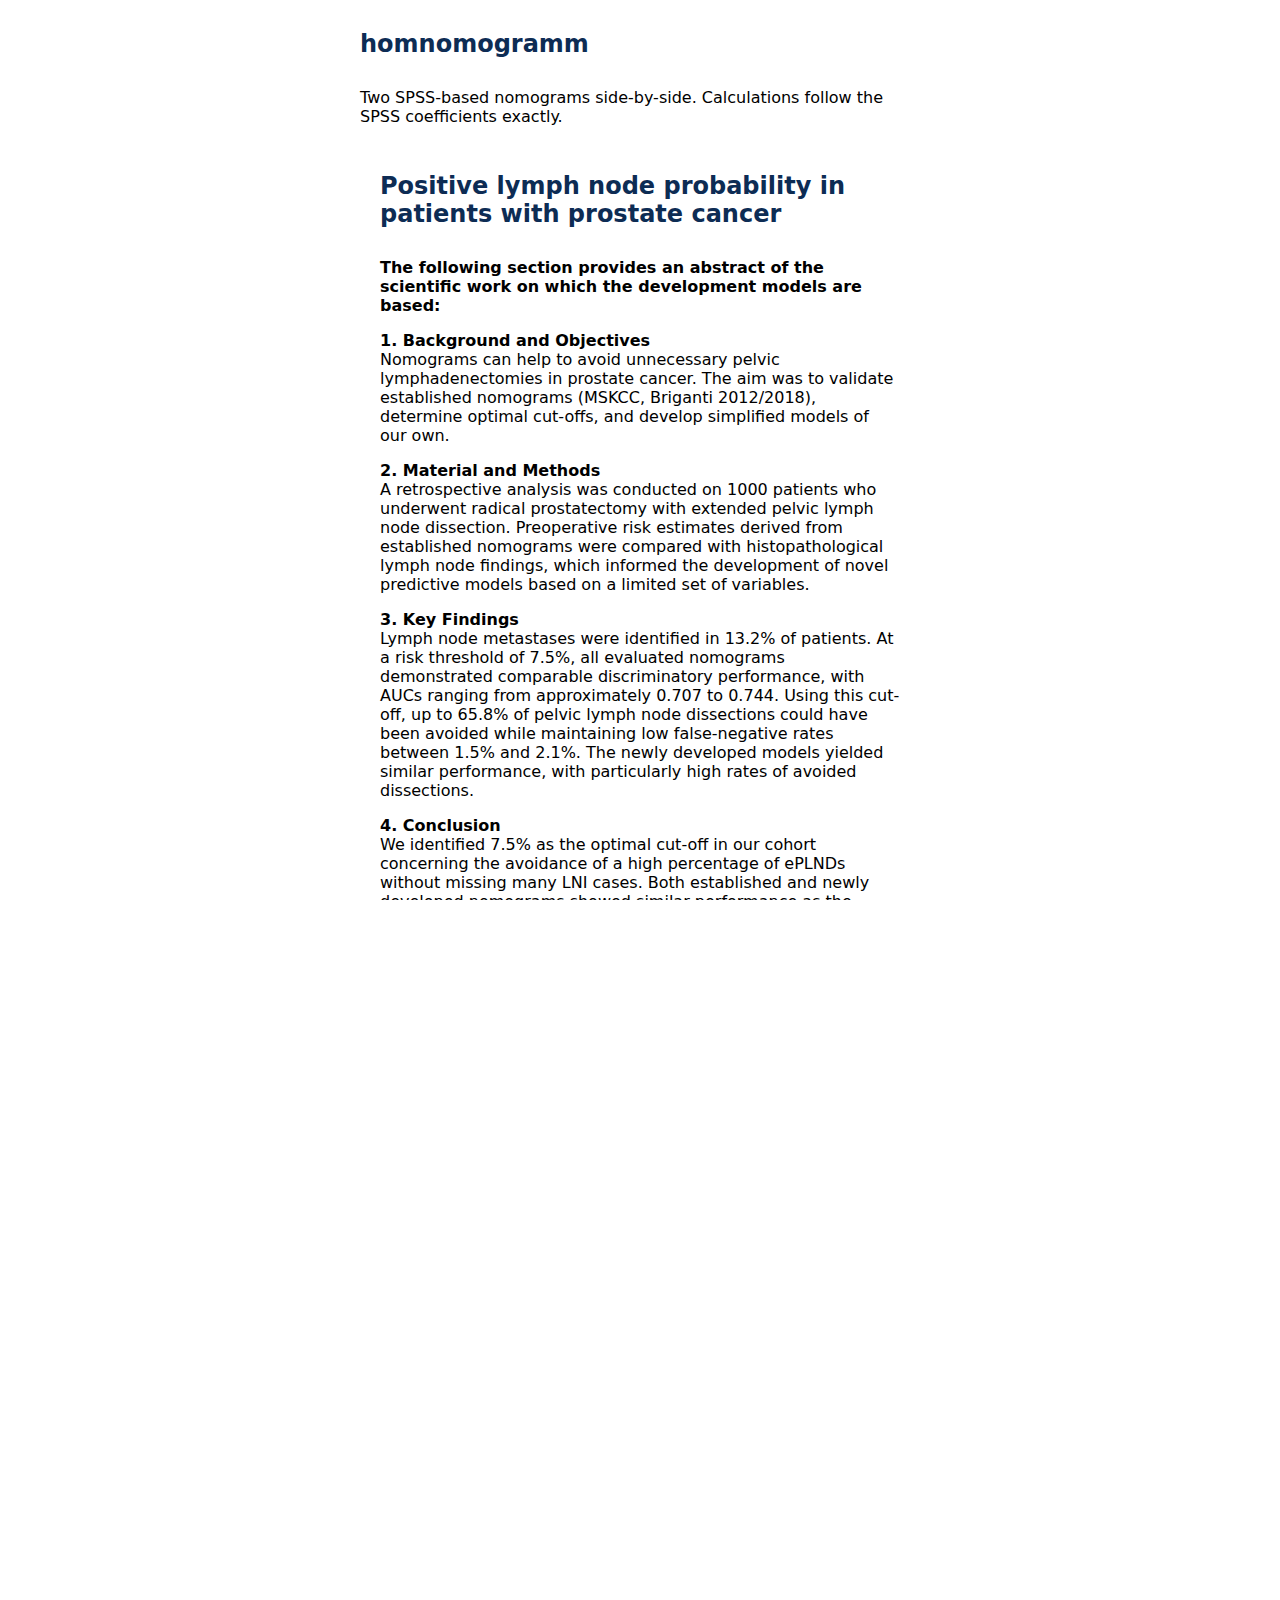
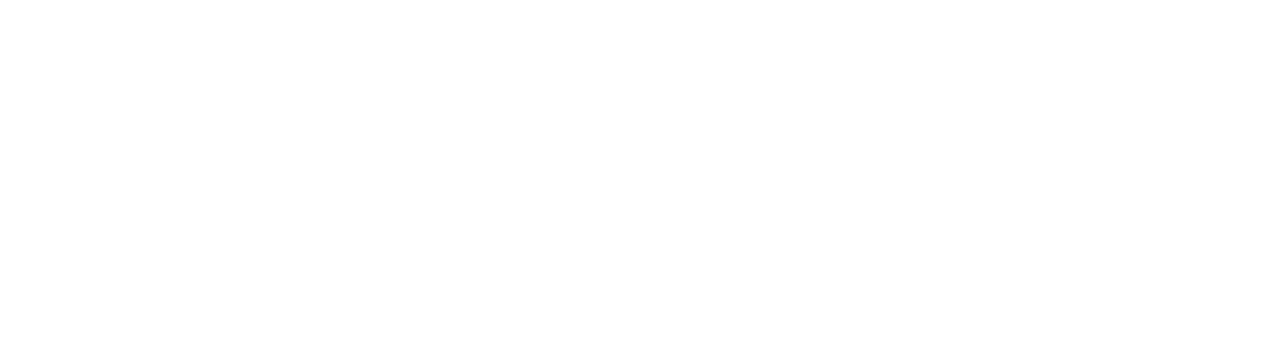
<file: index.html>
<!doctype html>
<html lang="de">
<head>
  <meta charset="utf-8">
  <meta name="viewport" content="width=device-width, initial-scale=1">
  <title>homnomogramm — Nomogramme</title>
  <link rel="stylesheet" href="styles.css">
</head>
<body>
  <div class="container">
    <header>
      <h1>homnomogramm</h1>
    </header>
    <p>Two SPSS-based nomograms side-by-side. Calculations follow the SPSS coefficients exactly.</p>

    <main class="container">
      <h1>Positive lymph node probability in patients with prostate cancer</h1>

      <section class="abstract">
        <p><strong>The following section provides an abstract of the scientific work on which the development models are based:</strong></p>

        <p><strong>1. Background and Objectives</strong><br>
        Nomograms can help to avoid unnecessary pelvic lymphadenectomies in prostate cancer. The aim was to validate established nomograms (MSKCC, Briganti 2012/2018), determine optimal cut-offs, and develop simplified models of our own.</p>

        <p><strong>2. Material and Methods</strong><br>
        A retrospective analysis was conducted on 1000 patients who underwent radical prostatectomy with extended pelvic lymph node dissection. Preoperative risk estimates derived from established nomograms were compared with histopathological lymph node findings, which informed the development of novel predictive models based on a limited set of variables.</p>

        <p><strong>3. Key Findings</strong><br>
        Lymph node metastases were identified in 13.2% of patients. At a risk threshold of 7.5%, all evaluated nomograms demonstrated comparable discriminatory performance, with AUCs ranging from approximately 0.707 to 0.744. Using this cut-off, up to 65.8% of pelvic lymph node dissections could have been avoided while maintaining low false-negative rates between 1.5% and 2.1%. The newly developed models yielded similar performance, with particularly high rates of avoided dissections.</p>

        <p><strong>4. Conclusion</strong><br>
        We identified 7.5% as the optimal cut-off in our cohort concerning the avoidance of a high percentage of ePLNDs without missing many LNI cases. Both established and newly developed nomograms showed similar performance as the established nomograms while needing a much lower number of parameters hence being more suitable for daily clinical use.</p>
      </section>

      <section class="two-columns">
        <div class="column">
          <h2>Patients with MRI</h2>
          <form id="nomogram-form-1" autocomplete="off" onsubmit="return false;">
            <div class="field">
              <label for="gleason1">Gleason Grade Group (MRI-fusion biopsy):</label>
              <input id="gleason1" type="number" min="1" max="5" step="1" value="3">
            </div>

            <div class="field">
              <label for="psa1">Preoperative PSA (ng/mL):</label>
              <input id="psa1" type="number" min="0" max="1000" step="0.01" value="4.25">
            </div>

            <div class="field">
              <label for="diam1">Maximum lesion diameter in mm:</label>
              <input id="diam1" type="number" min="0" step="0.1" value="10.0">
            </div>

            <section class="results-section">
              <h2>Positive lymph node probability - Patients with MRI</h2>
              <div class="bar-container">
                <div class="progress-bar-wrapper">
                  <div class="progress-bar" id="progressBar1" style="width: 0%;"></div>
                </div>
                <div class="probability-text" id="probText1">— %</div>
              </div>
            </section>
          </form>
        </div>

        <div class="column">
          <h2>No MRI needed</h2>
          <form id="nomogram-form-2" autocomplete="off" onsubmit="return false;">
            <div class="field">
              <label for="pos2">Percentage of positive cores (%):</label>
              <input id="pos2" type="number" min="0" max="100" step="0.1" value="10.0">
            </div>
            <div class="field">
              <label for="g2">preoperative Gleason-Score</label>
              <input id="g2" type="number" min="1" max="5" step="1" value="3">
            </div>

            <section class="results-section">
              <h2>Positive lymph node probability - No MRI needed</h2>
              <div class="bar-container">
                <div class="progress-bar-wrapper">
                  <div class="progress-bar" id="progressBar2" style="width: 0%;"></div>
                </div>
                <div class="probability-text" id="probText2">— %</div>
              </div>
            </section>
          </form>
        </div>
      </section>

      <footer class="footer">
        <p><a href="privacy.html">Privacy policy</a> • <a href="calculation.html">Calculation explanation</a></p>
        <p>Impressum: celinemeiers@gmx.net</p>
      </footer>
    </main>
  </div>

  <script src="app.js"></script>
</body>
</html>
</file>
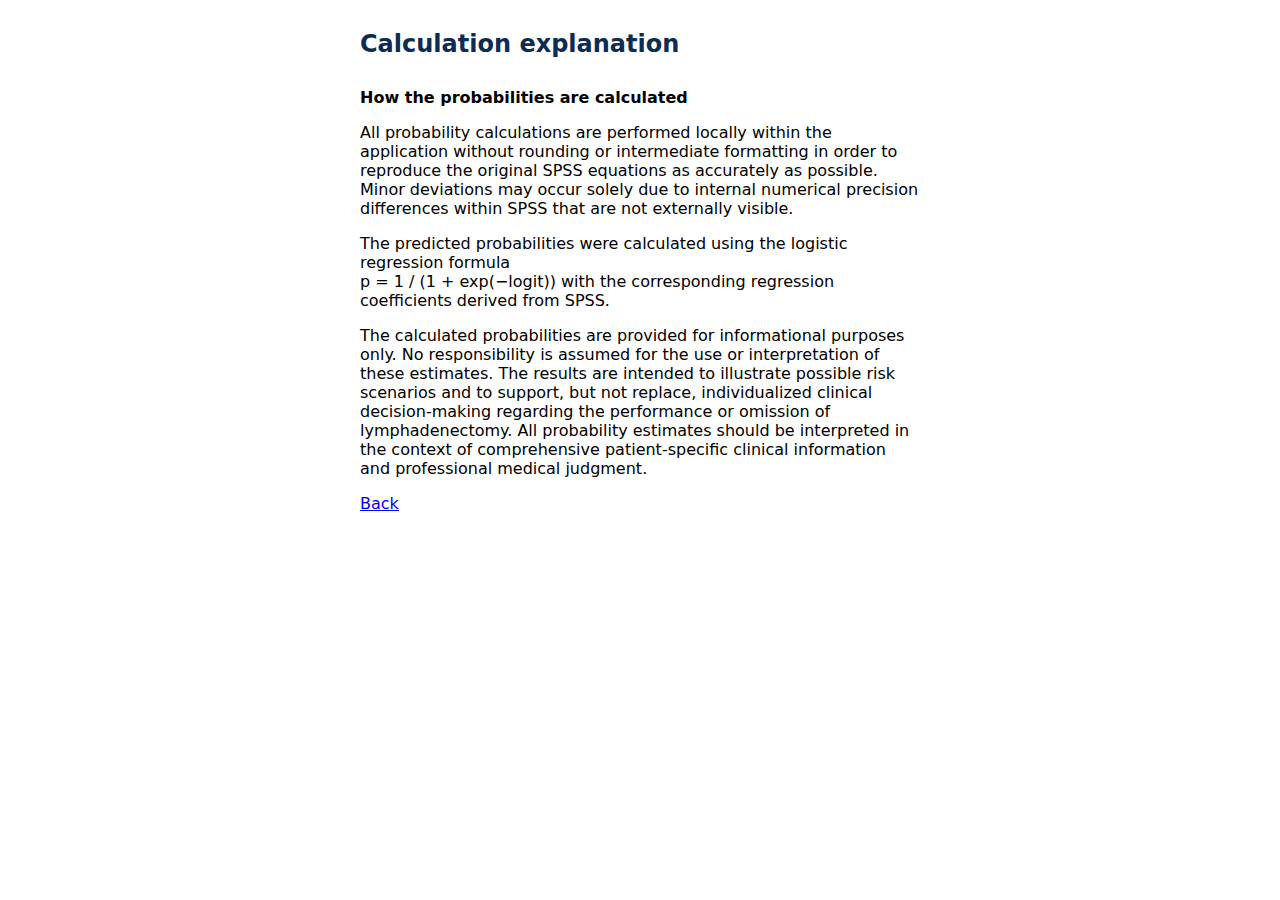
<file: calculation.html>
<!doctype html>
<html lang="en">
<head>
  <meta charset="utf-8" />
  <meta name="viewport" content="width=device-width,initial-scale=1" />
  <title>Calculation explanation</title>
  <link rel="stylesheet" href="styles.css">
</head>
<body>
  <main class="container">
    <h1>Calculation explanation</h1>

    <section class="abstract">
      <p><strong>How the probabilities are calculated</strong></p>

      <p>All probability calculations are performed locally within the application without rounding or intermediate formatting in order to reproduce the original SPSS equations as accurately as possible. Minor deviations may occur solely due to internal numerical precision differences within SPSS that are not externally visible.</p>

      <p>The predicted probabilities were calculated using the logistic regression formula<br>
      <code>p = 1 / (1 + exp(−logit))</code> with the corresponding regression coefficients derived from SPSS.</p>

      <p>The calculated probabilities are provided for informational purposes only. No responsibility is assumed for the use or interpretation of these estimates. The results are intended to illustrate possible risk scenarios and to support, but not replace, individualized clinical decision-making regarding the performance or omission of lymphadenectomy. All probability estimates should be interpreted in the context of comprehensive patient-specific clinical information and professional medical judgment.</p>
    </section>

    <p><a href="index.html">Back</a></p>
  </main>
</body>
</html>
</file>
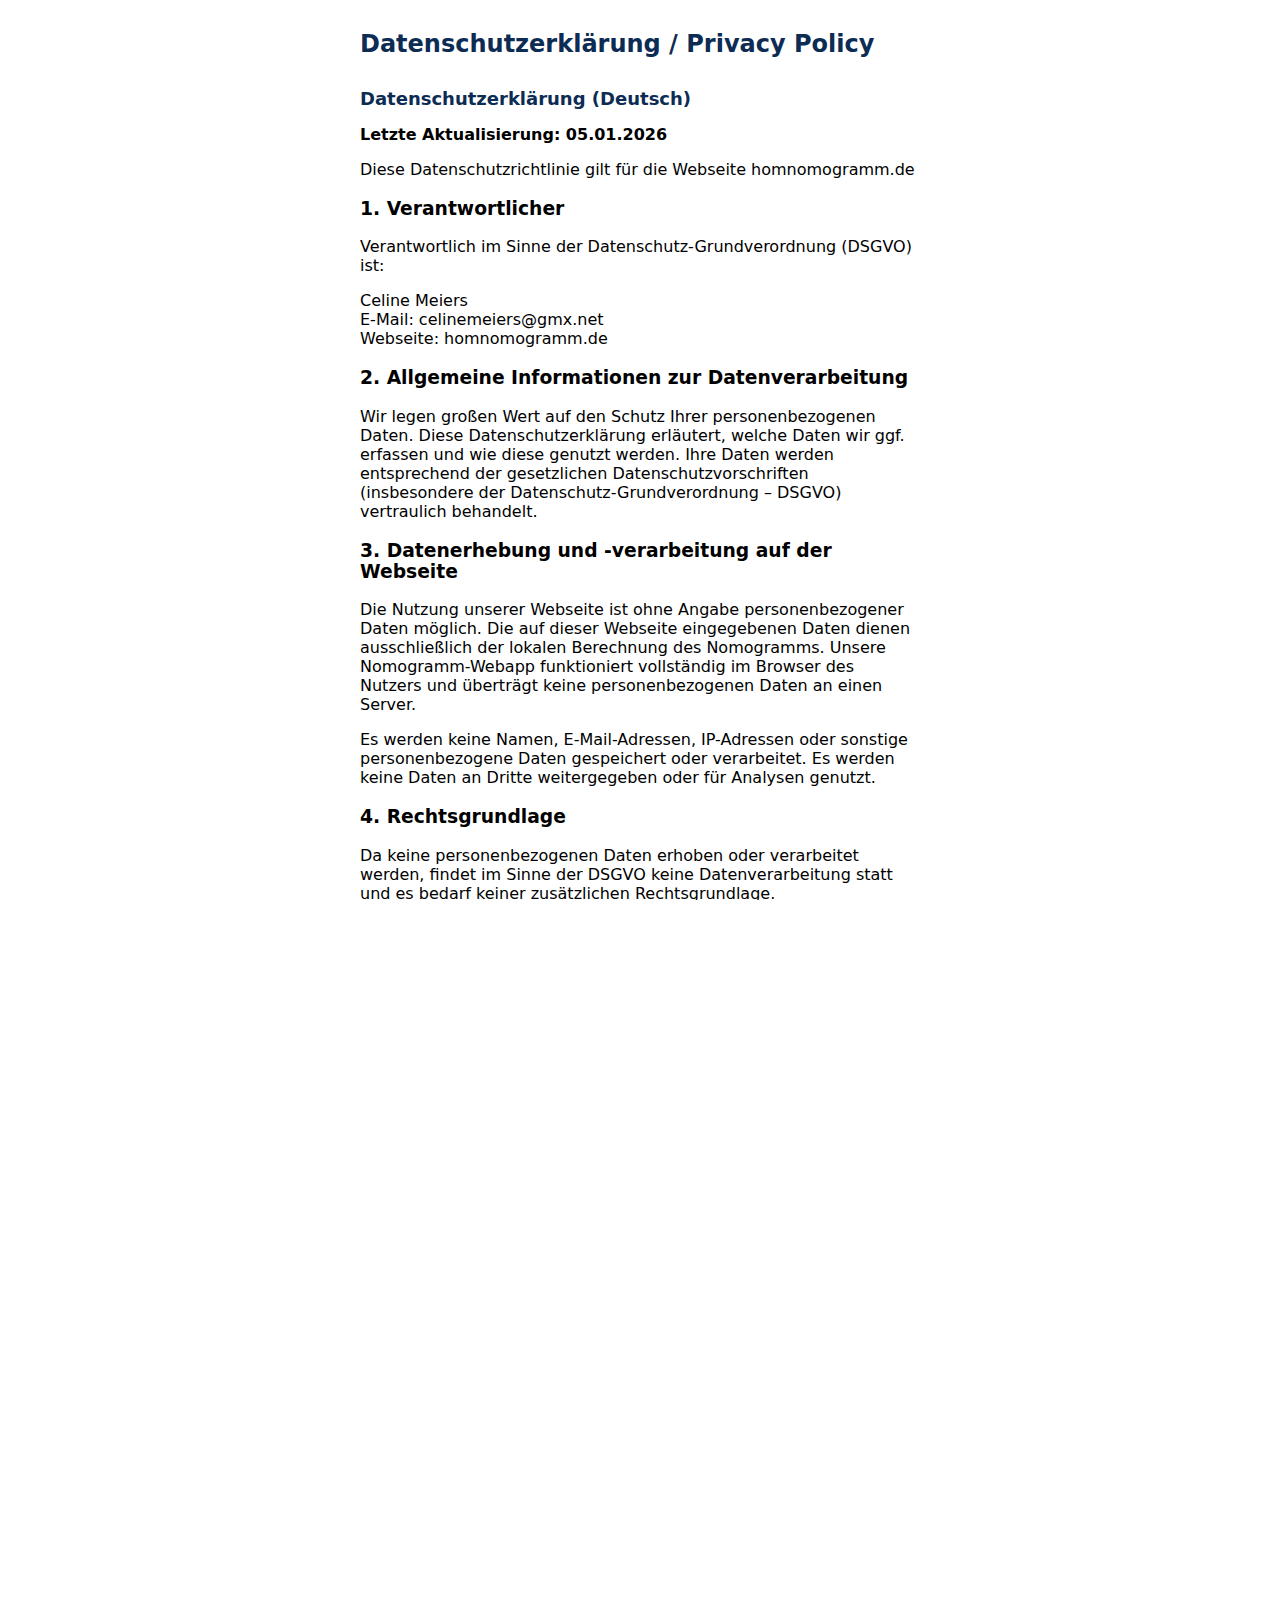
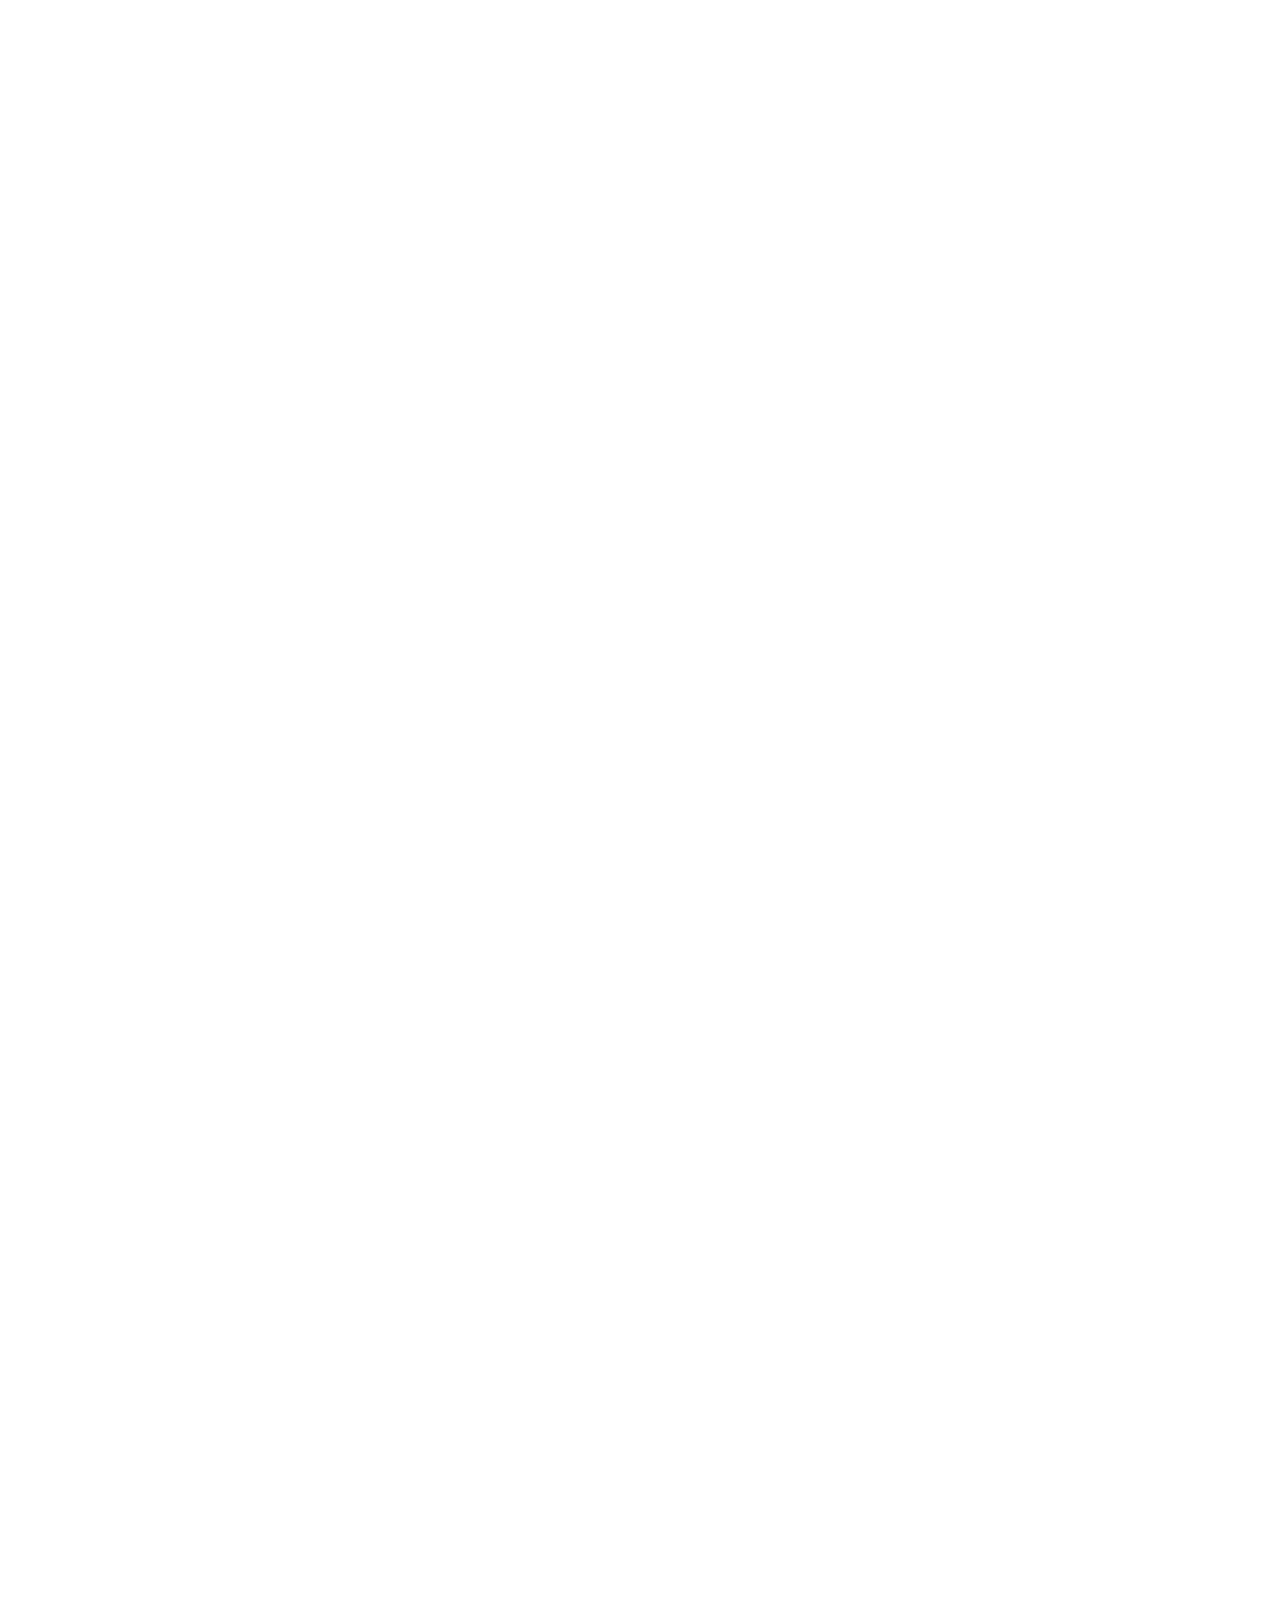
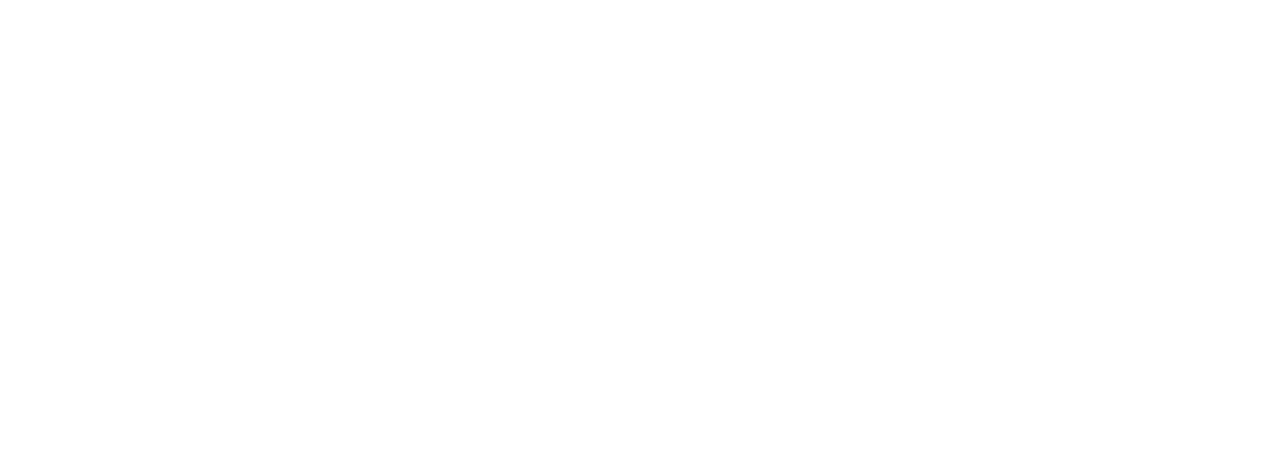
<file: privacy.html>
<!doctype html>
<html lang="de">
<head>
  <meta charset="utf-8" />
  <meta name="viewport" content="width=device-width,initial-scale=1" />
  <title>Datenschutzerklärung</title>
  <link rel="stylesheet" href="styles.css">
</head>
<body>
  <main class="container privacy-page">
    <h1>Datenschutzerklärung / Privacy Policy</h1>
    
    <section class="privacy-content">
      <h2>Datenschutzerklärung (Deutsch)</h2>
      <p><strong>Letzte Aktualisierung: 05.01.2026</strong></p>
      <p>Diese Datenschutzrichtlinie gilt für die Webseite homnomogramm.de</p>

      <h3>1. Verantwortlicher</h3>
      <p>Verantwortlich im Sinne der Datenschutz-Grundverordnung (DSGVO) ist:</p>
      <p>
        Celine Meiers<br>
        E-Mail: celinemeiers@gmx.net<br>
        Webseite: homnomogramm.de
      </p>

      <h3>2. Allgemeine Informationen zur Datenverarbeitung</h3>
      <p>Wir legen großen Wert auf den Schutz Ihrer personenbezogenen Daten. Diese Datenschutzerklärung erläutert, welche Daten wir ggf. erfassen und wie diese genutzt werden. Ihre Daten werden entsprechend der gesetzlichen Datenschutzvorschriften (insbesondere der Datenschutz-Grundverordnung – DSGVO) vertraulich behandelt.</p>

      <h3>3. Datenerhebung und -verarbeitung auf der Webseite</h3>
      <p>Die Nutzung unserer Webseite ist ohne Angabe personenbezogener Daten möglich. Die auf dieser Webseite eingegebenen Daten dienen ausschließlich der lokalen Berechnung des Nomogramms. Unsere Nomogramm-Webapp funktioniert vollständig im Browser des Nutzers und überträgt keine personenbezogenen Daten an einen Server.</p>
      <p>Es werden keine Namen, E-Mail-Adressen, IP-Adressen oder sonstige personenbezogene Daten gespeichert oder verarbeitet. Es werden keine Daten an Dritte weitergegeben oder für Analysen genutzt.</p>

      <h3>4. Rechtsgrundlage</h3>
      <p>Da keine personenbezogenen Daten erhoben oder verarbeitet werden, findet im Sinne der DSGVO keine Datenverarbeitung statt und es bedarf keiner zusätzlichen Rechtsgrundlage.</p>

      <h3>5. Server-Logfiles</h3>
      <p>Beim Aufruf der Webseite werden vom Hosting-Dienst GitHub Inc. (88 Colin P. Kelly Jr. Street, San Francisco, CA 94107, USA) automatisch Informationen erhoben, die Ihr Browser übermittelt.</p>
      <p>Dies kann z.B. sein:</p>
      <ul>
        <li>IP-Adresse (gekürzt oder anonymisiert)</li>
        <li>Browsertyp und Browserversion</li>
        <li>Betriebssystem</li>
        <li>Referrer-URL</li>
        <li>Datum und Uhrzeit des Zugriffs</li>
      </ul>
      <p>Diese Daten werden in „Server-Logfiles" gespeichert. Es erfolgt keine Zusammenführung dieser Daten mit anderen Datenquellen. Die Verarbeitung der Daten erfolgt auf Grundlage von Art. 6 Abs. 1 lit. F DSGVO (berechtigtes Interesse an der technischen Funktionsfähigkeit und Sicherheit der Webseite).</p>
      <p>GitHub betreibt auch in den USA einen Server, daher besteht ein mögliches Drittlandstransfer-Risiko. Weitere Informationen finden Sie in der Datenschutzerklärung von GitHub:<br>
      <a href="https://docs.github.com/en/site-policy/privacy-policies/github-general-privacy-statement" target="_blank">https://docs.github.com/en/site-policy/privacy-policies/github-general-privacy-statement</a></p>

      <h3>6. Cookies und ähnliche Technologien</h3>
      <p>Unsere Webseite verwendet keine Cookies oder Tracking-Technologien. Falls zukünftig Dienste eingebunden werden, werden diese hier entsprechend beschrieben.</p>

      <h3>7. Externe Dienste</h3>
      <p>Es werden keine externen Analyse-, Tracking- oder Marketingdienste eingesetzt. Die Domain wird über IONOS SE (Elgendorfer Straße 57, 56410 Montabaur, Deutschland) bereitgestellt. Technische Verbindungsdaten (z.B. IP-Adresse) können dabei zum Zweck der Domainweiterleitung verarbeitet werden. IONOS verarbeitet diese Daten gemäß seiner eigenen Datenschutzrichtlinien:<br>
      <a href="https://www.ionos.de/terms-gtc/datenschutzerklaerung/" target="_blank">https://www.ionos.de/terms-gtc/datenschutzerklaerung/</a></p>

      <h3>8. Änderungen dieser Datenschutzrichtlinie</h3>
      <p>Wir behalten uns vor, diese Datenschutzerklärung anzupassen, um gesetzlichen Anforderungen oder technischen Änderungen gerecht zu werden. Die jeweils aktuelle Version ist auf dieser Webseite veröffentlicht.</p>

      <hr style="margin:40px 0;border:none;border-top:1px solid #ccc;">

      <h2>Privacy Policy (English)</h2>
      <p><strong>Last update: January 5, 2026</strong></p>
      <p>This privacy policy applies to the website homnomogramm.de.</p>

      <h3>1. Controller</h3>
      <p>The responsible party within the meaning of the General Data Protection Regulation (GDPR) is:</p>
      <p>
        Celine Meiers<br>
        Email: celinemeiers@gmx.net<br>
        Website: homnomogramm.de
      </p>

      <h3>2. General information</h3>
      <p>We attach great importance to the protection of your personal data. This privacy policy explains what data we may collect and how it is used. Your data will be treated confidentially in accordance with the statutory data protection regulations (in particular the General Data Protection Regulation – GDPR).</p>

      <h3>3. Data collection and processing on the website</h3>
      <p>It is possible to use our website without providing personal data. The data entered on this website is used exclusively for the local calculation of the nomogram. Our nomogram web app runs entirely in the user's browser and does not transfer any personal data to a server.</p>
      <p>No names, email addresses, IP addresses, or other personal data are stored or processed. No data is passed on to third parties or used for analysis.</p>

      <h3>4. Legal basis</h3>
      <p>Since no personal data is collected or processed, no data processing takes place within the meaning of the GDPR and no additional legal basis is required.</p>

      <h3>5. Server log files (GitHub Pages)</h3>
      <p>When you visit the website, the hosting service GitHub Inc. (88 Colin P. Kelly Jr. Street, San Francisco, CA 94107, USA) automatically collects information that your browser transmits.</p>
      <p>This may include, for example:</p>
      <ul>
        <li>IP address (truncated or anonymized)</li>
        <li>Browser type and browser version</li>
        <li>Operating system</li>
        <li>Referrer URL</li>
        <li>Date and time of access</li>
      </ul>
      <p>This data is stored in "server log files." This data is not merged with other data sources. The data is processed on the basis of Art. 6 (1) lit. F DSGVO (legitimate interest in the technical functionality and security of the website).</p>
      <p>GitHub also operates a server in the US, so there is a potential risk of third-country transfer. For more information, please refer to GitHub's privacy policy:<br>
      <a href="https://docs.github.com/en/site-policy/privacy-policies/github-general-privacy-statement" target="_blank">https://docs.github.com/en/site-policy/privacy-policies/github-general-privacy-statement</a></p>

      <h3>6. Use of Cookies</h3>
      <p>Our website does not use cookies or tracking technologies. If services are integrated in the future, they will be described here accordingly.</p>

      <h3>7. External services</h3>
      <p>No external analysis, tracking, or marketing services are used. The domain is provided by IONOS SE (Elgendorfer Straße 57, 56410 Montabaur, Germany). Technical connection data (e.g., IP address) may be processed for the purpose of domain forwarding. IONOS processes this data in accordance with its own privacy policy:<br>
      <a href="https://www.ionos.de/terms-gtc/datenschutzerklaerung/" target="_blank">https://www.ionos.de/terms-gtc/datenschutzerklaerung/</a></p>

      <h3>8. Changes to this privacy policy</h3>
      <p>We reserve the right to amend this privacy policy in order to comply with legal requirements or technical changes. The current version is published on this website.</p>

      <hr style="margin:40px 0;border:none;border-top:1px solid #ccc;">

      <p style="text-align:center;margin-top:30px;">
        <a href="index.html" style="color:#0D2C54;text-decoration:underline;">Zurück zur Startseite</a>
      </p>
    </section>
  </main>
</body>
</html>
</file>
<file: styles.css>
:root{--darkblue:#0D2C54;--white:#fff;--green:#4CAF50}
*{box-sizing:border-box;font-family:system-ui,-apple-system,Segoe UI,Roboto,'Helvetica Neue',Arial}
html,body{margin:0;padding:0;height:100%;width:100%;background:var(--white);overflow-x:hidden}
body{overflow-y:auto}
.container{min-height:100vh;background:var(--white);padding:30px 20px;max-width:600px;margin:0 auto}
h1{color:var(--darkblue);font-size:24px;font-weight:bold;margin:0 0 30px;text-align:left}
h2{color:var(--darkblue);font-size:18px;font-weight:bold;margin:0 0 15px}
.field{display:flex;flex-direction:column;margin-bottom:20px}
.field label{color:var(--darkblue);font-weight:600;margin-bottom:8px;font-size:16px}
.field input{padding:10px 12px;border:1px solid #ccc;border-radius:4px;font-size:16px;width:100%}
.results-section{margin:40px 0}
.bar-container{display:flex;flex-direction:column;gap:10px}
.progress-bar-wrapper{width:100%;height:20px;background:#f0f0f0;border-radius:4px;overflow:hidden}
.progress-bar{height:100%;background:var(--green);transition:width 0.3s ease}
.probability-text{font-size:16px;font-weight:600;color:var(--darkblue)}
.footer{margin-top:50px;text-align:center;font-size:14px;color:var(--darkblue);padding-bottom:30px}
.footer a{color:var(--darkblue);text-decoration:underline;cursor:pointer}
@media (max-width:640px){.container{padding:20px 15px}h1{font-size:20px}}
</file>
